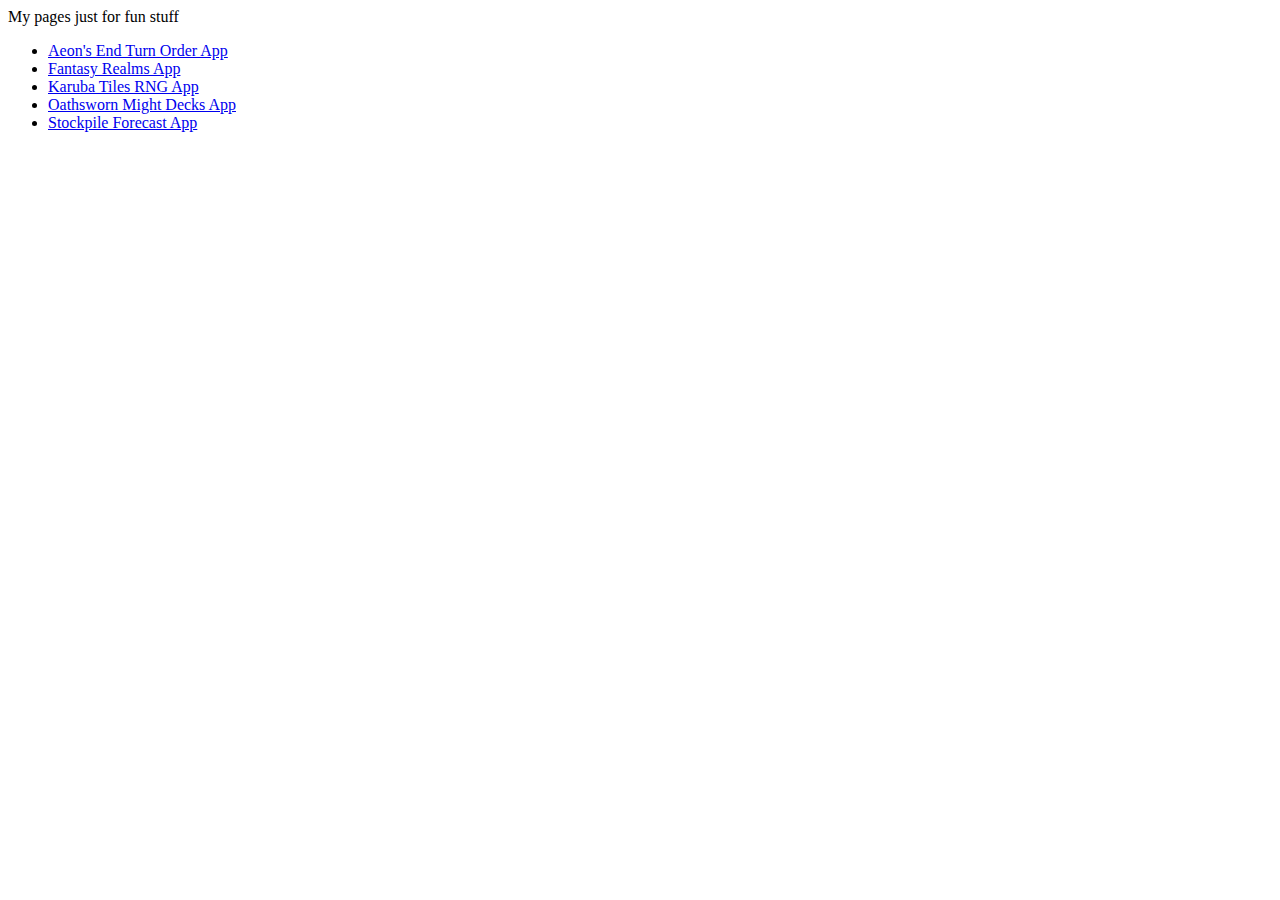
<file: index.html>
<!DOCTYPE html>

<html>

<head>
	<title>http://g3p3nk.github.io/</title>
</head>

<body>

	<div>My pages just for fun stuff</div>

	<ul>
		<li><a href="aeonsEndApp/turnOrderRng.html">Aeon's End Turn Order App</a></li>
		<li><a href="https://g3p3nk.github.io/frApp/index.html">Fantasy Realms App</a></li>
		<li><a href="karubaApp/tilesRng.html">Karuba Tiles RNG App</a></li>
		<li><a href="oathswornApp/osMight.html">Oathsworn Might Decks App</a></li>
		<li><a href="forecastApp/forecast.html">Stockpile Forecast App</a></li>
	</ul>

</body>

</html>
</file>
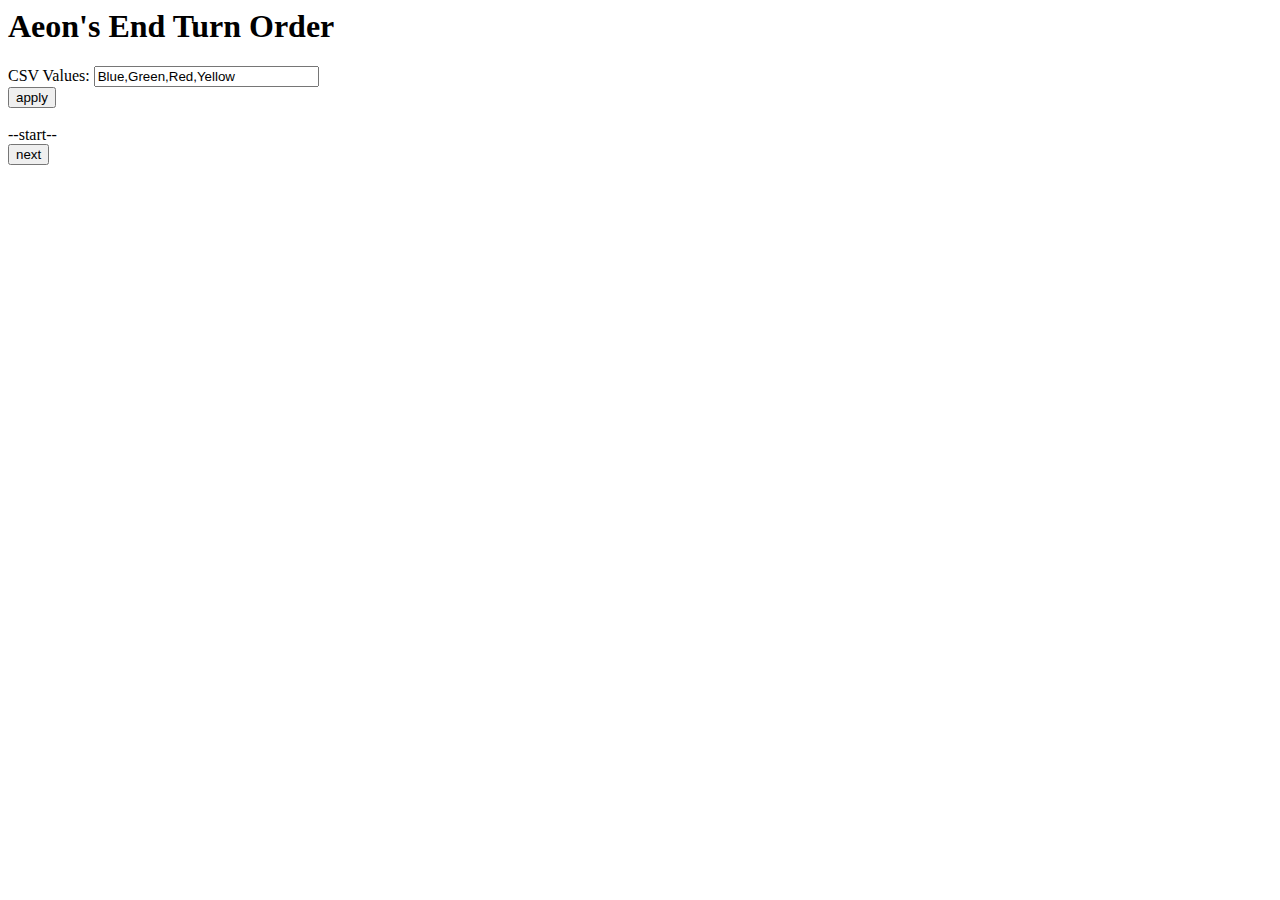
<file: aeonsEndApp/turnOrderRng.html>
<html>

<head>

<title>Aeon's End Turn Order</title>

<script language="javascript">

function arrayShuffle() {
  var i = this.length, j, temp;
  if (i === 0) return false;
  while (--i) {
    j = Math.floor(Math.random() * (i + 1));
    temp = this[i];
    this[i] = this[j];
    this[j] = temp;
  }
}

Array.prototype.shuffle=arrayShuffle;

var myArray = new Array();
var counter = 0;
//var start = 1;
//var end = 36;
var first = true;
var currPopped = -99;

function resetGame() {
  var flatCsv = document.getElementById("inputCsvText").value;
  myArray = flatCsv.split(",");
  myArray.push("Nemesis");
  myArray.push("Nemesis");

  first = true;
  currPopped = -99;
  counter = 0;

  document.getElementById("divPrevOutputId").innerHTML = "";
  document.getElementById("divCurrOutputId").innerHTML = "";
  document.getElementById("divEndId").style.display = "none";
  document.getElementById("inputNextId").style.display = "block";
  document.getElementById("inputResetId").style.display = "none";

  myArray.shuffle();
}

function printNext() {
  var prevOutputDiv = document.getElementById("divPrevOutputId");
  var currOutputDiv = document.getElementById("divCurrOutputId");
  var prevContent = prevOutputDiv.innerHTML;
  var popped = myArray.pop();
  if(popped) {
    var content = prevContent;
    //content += "Turn " + (++counter) + ": " + popped;
    if(first) {
      first = false;
    } else {
      content += ", ";
    }
    content += popped;
    prevOutputDiv.innerHTML = content;
    currOutputDiv.innerHTML = "Round " + (++counter) + ": <span style=\"font-size:300%\">" + popped + "</span>";
    document.getElementById("inputNextId").focus();
  } else {
    document.getElementById("divCurrOutputId").innerHTML = "";
    document.getElementById("divEndId").style.display = "block";
    document.getElementById("inputNextId").style.display = "none";
    document.getElementById("inputResetId").style.display = "block";
  }
  //window.scrollTo(0, document.body.scrollHeight);
}

function confirmResetGame() {
  //var val = confirm("reset game?");
  if(true) {
    resetGame();
  }
}

</script>

</head>

<body onload="javascript:resetGame();">

<h1>Aeon's End Turn Order</h1>

<div id="divSetupId">
  CSV Values: <input id="inputCsvText" type="text" size="25" value="Blue,Green,Red,Yellow">
  <input id="inputApplyId" type="button" value="apply" onclick="javascript:resetGame();" style="display:block">
</div>

<br />
<div id="divStartId">--start--</div>
<div id="divPrevOutputId"></div>
<div id="divCurrOutputId"></div>
<div id="divEndId" style="display:none">--end--</div>
<input id="inputNextId" type="button" value="next" onclick="javascript:printNext();" style="display:block">
<input id="inputResetId" type="button" value="shuffle" onclick="javascript:confirmResetGame();" style="display:none">

</body>

</html>
</file>
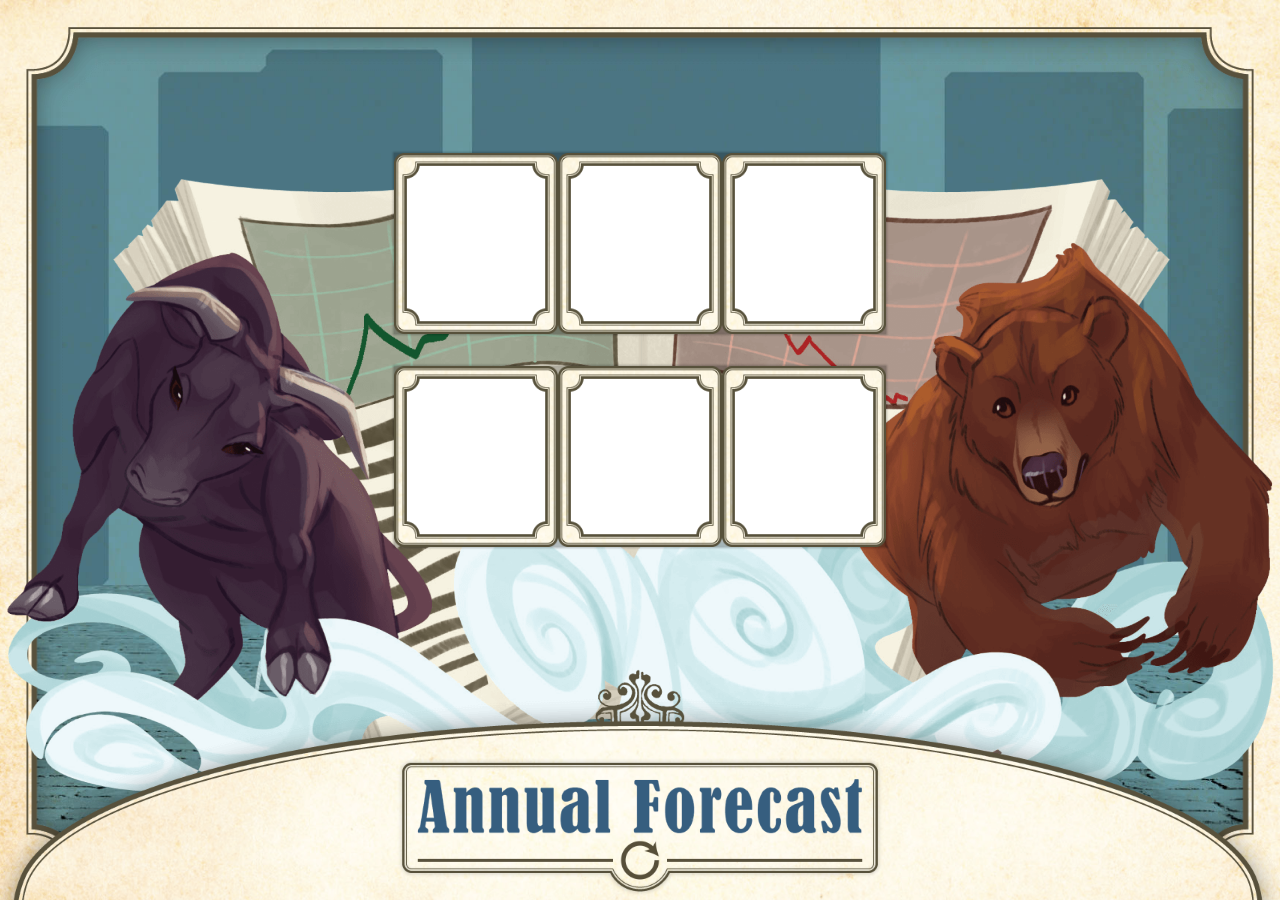
<file: forecastApp/forecast.html>
<!DOCTYPE html>

<!-- Stockpile Forecast Web-App -->

<!-- Stockpile: Continuing Corruption by Nauvoo Games - http://www.nauvoogames.com/ -->
<!-- Forecast App by Tobias Lunte - http://tobiaslunte.de/ -->
<!-- Â©2016 -->
<!-- Artwork used with permission from Nauvoo Games LLC Â© 2016. -->

<!-- Bugs, feature requests, new projects and all that: tobiaslunte@web.de -->
<!-- Finally, apologies to anyone who decides to read my terrible, terrible code. -->

<html>
<head>
	<title>Forecast for Stockpile: Continuing Corruption</title>
	<link rel="stylesheet" href="assets/style.css">
</head>
<body>
	<div id="bg"></div>
	<div id="animals"></div>
	<div id="slotmachine" class="slotmachine">
		<div class="slotmachine__set slotmachine__set--1">
			<div id="wheel1" class="slotmachine__wheel slotWheel slotWheel--1">
				<div class="slotWheel__gif slotWheel--1__gif"></div>
				<div class="slotWheel__number slotWheel--1__number"></div>
				<div class="slotWheel__border"></div>
			</div>
			<div id="wheel2" class="slotmachine__wheel slotWheel slotWheel--2">
				<div class="slotWheel__gif slotWheel--2__gif"></div>
				<div class="slotWheel__number slotWheel--2__number"></div>
				<div class="slotWheel__border"></div>
			</div>
			<div id="wheel3" class="slotmachine__wheel slotWheel slotWheel--3">
				<div class="slotWheel__gif slotWheel--3__gif"></div>
				<div class="slotWheel__number slotWheel--3__number"></div>
				<div class="slotWheel__border"></div>
			</div>
		</div>
		<div class="slotmachine__set slotmachine__set--2">
			<div id="wheel4" class="slotmachine__wheel slotWheel slotWheel--4">
				<div class="slotWheel__gif slotWheel--4__gif"></div>
				<div class="slotWheel__number slotWheel--4__number"></div>
				<div class="slotWheel__border"></div>
			</div>
			<div id="wheel5" class="slotmachine__wheel slotWheel slotWheel--5">
				<div class="slotWheel__gif slotWheel--5__gif"></div>
				<div class="slotWheel__number slotWheel--5__number"></div>
				<div class="slotWheel__border"></div>
			</div>
			<div id="wheel6" class="slotmachine__wheel slotWheel slotWheel--6">
				<div class="slotWheel__gif slotWheel--6__gif"></div>
				<div class="slotWheel__number slotWheel--6__number"></div>
				<div class="slotWheel__border"></div>
			</div>
		</div>
	</div>
	<div id="bg-oval">
		<img src="assets/arrow.png" id="arrow">
		<img src="assets/button.png" id="roll-button" class="roll-button">
	</div>
	<script type="text/javascript" src="https://code.jquery.com/jquery-3.0.0.min.js"></script>
	<script type="text/javascript" src="assets/script.js"></script>
</body>
</html>
</file>
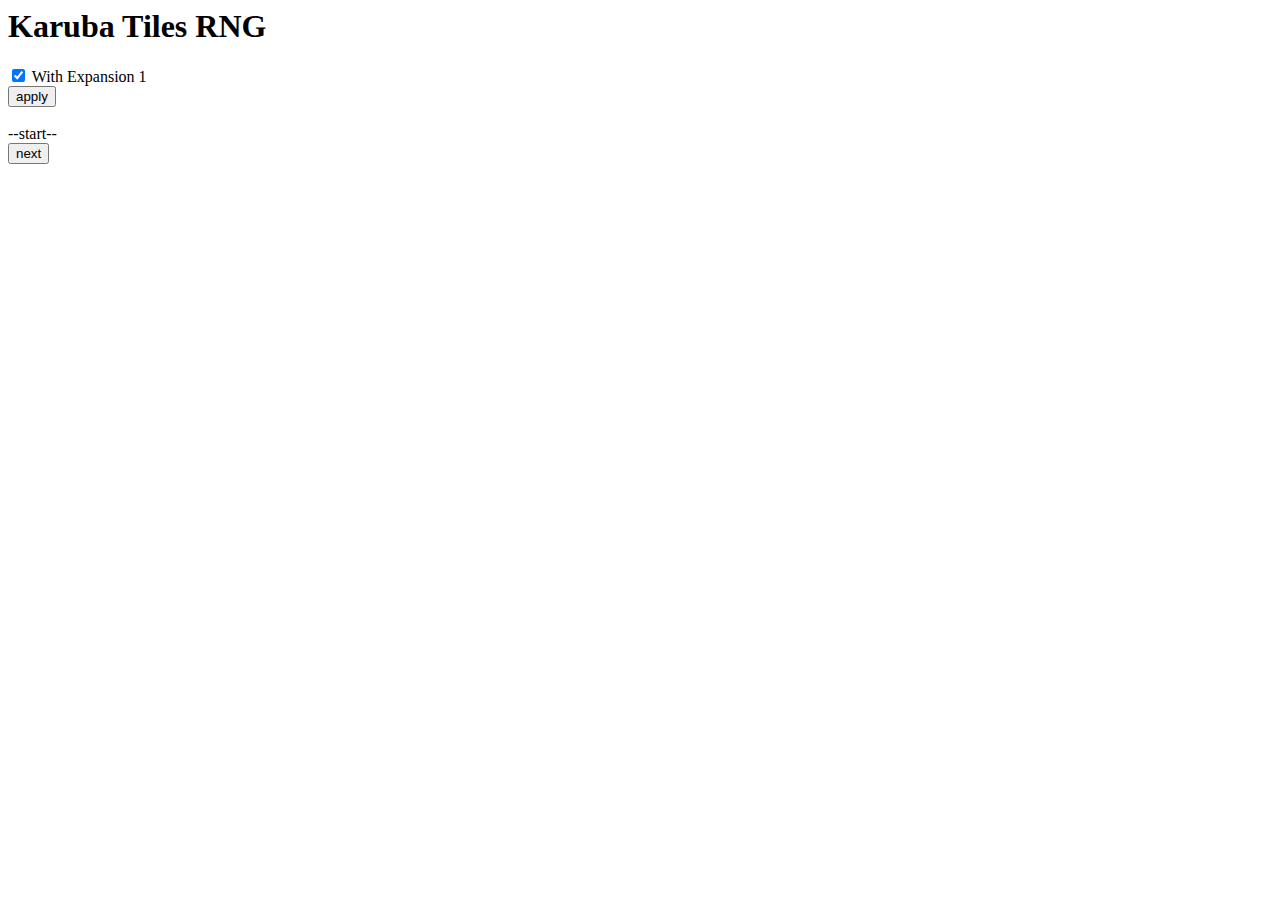
<file: karubaApp/tilesRng.html>
<html>

<head>

<title>Karuba Tiles RNG</title>

<script language="javascript">

function arrayShuffle() {
  var i = this.length, j, temp;
  if (i === 0) return false;
  while (--i) {
    j = Math.floor(Math.random() * (i + 1));
    temp = this[i];
    this[i] = this[j];
    this[j] = temp;
  }
}

Array.prototype.shuffle=arrayShuffle;

var numbers = new Array();
var counter = 0;
var start = 1;
var end = 36;

function resetGame() {
  var withExpansion1 = document.getElementById("inputWithExpansion1Id").checked;

  document.getElementById("divOutputId").innerHTML = "--start--";
  document.getElementById("inputNextId").style.display = "block";
  document.getElementById("inputResetId").style.display = "none";

  numbers = new Array();
  counter = 0;
  for (var i = start; i <= end; i++) {
    numbers.push(i);
  }

  if(withExpansion1) {
    numbers.push("? (Brown)");
    numbers.push("? (Purple)");
    numbers.push("? (Turquoise");
    numbers.push("? (Yellow)");
  }

  numbers.shuffle();
}

function printNext() {
  var outputDiv = document.getElementById("divOutputId");
  var prevContent = outputDiv.innerHTML;
  var popped = numbers.pop();
  if(popped) {
    var content = prevContent;
    content += "<br/>"
    content += "Turn " + (++counter) + ": " + popped;
    outputDiv.innerHTML = content;
    document.getElementById("inputNextId").focus();
  } else {
    outputDiv.innerHTML = prevContent + "<br/>--end--";
    document.getElementById("inputNextId").style.display = "none";
    document.getElementById("inputResetId").style.display = "block";
  }
  window.scrollTo(0, document.body.scrollHeight);
}

function confirmResetGame() {
  var val = confirm("reset game?");
  if(val) {
    resetGame();
  }
}

</script>

</head>

<body onload="javascript:resetGame();">

<h1>Karuba Tiles RNG</h1>

<div id="divSetupId">
  <input id="inputWithExpansion1Id" type="checkbox" checked> With Expansion 1
  <input id="inputApplyId" type="button" value="apply" onclick="javascript:resetGame();" style="display:block">
</div>

<br />
<div id="divOutputId"></div>
<input id="inputNextId" type="button" value="next" onclick="javascript:printNext();" style="display:block">
<input id="inputResetId" type="button" value="reset" onclick="javascript:confirmResetGame();" style="display:none">

</body>

</html>
</file>
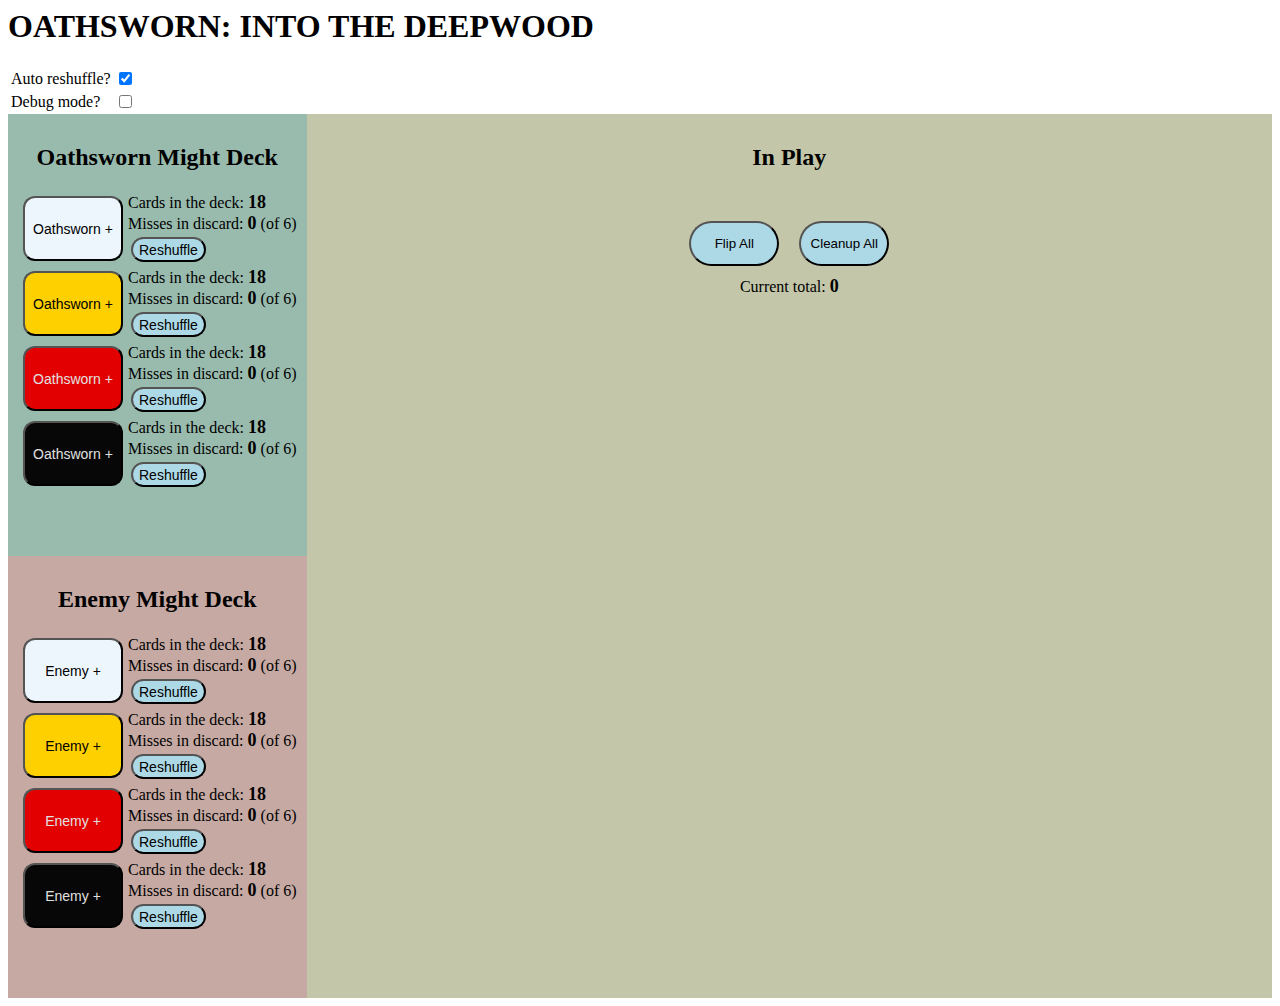
<file: oathswornApp/osMight.html>
<html>

  <head>

    <title>OATHSWORN</title>

    <style>

      span {
        font-weight: bold;
        font-size: 1.125rem;
      }

      .topContainer {
        height: 100%;

        display: flex;

        .drawContainer {
          display: flex;
          flex-direction: column;

          .area {
            padding: 10px;

            display: flex;
            flex: 1;
            flex-direction: column;
            align-items: center;

            &.oathsworn {
              background-color: #99bbad;
            }

            &.enemy {
              background-color: #c6a9a3;
            }

            .cardRow {
              display: flex;

              .info {
                display: flex;
                flex-direction: column;
                justify-content: center;
              }
            }

          }
        }

        .playContainer {
          padding: 10px;

          display: flex;
          flex: 1 1 auto;
          flex-direction: column;
          align-items: center;

          background-color: #c3c6a8;

          .area {
            padding: 10px;

            display: flex;
            align-items: center;
          }

          .buttonGroup {
            display: flex;
            align-items: center;
          }
        }
      }

      .card {
        margin: 5px;

        min-width: 100px;
        min-height: 65px;
        border-radius: 12px;

        flex: none;
        display: flex;
        align-items: center;
        justify-content: center;
        text-align: center;

        font-size: 0.875rem;
        color: #000000;

        &.white {
          background: #edf6fd;
        }

        &.yellow {
          background: #fed000;
        }

        &.red {
          background: #e20000;
          color: #e0e0e0;
        }

        &.black {
          background: #070707;
          color: #e0e0e0;
        }

        &.number {
          font-size: 2.5rem;
        }
      }

      .action {
        margin: 10px;

        min-width: 90px;
        min-height: 45px;
        border-radius: 24px;

        flex: none;
        display: flex;
        align-items: center;
        justify-content: center;
        text-align: center;

        background-color: #add8e6;
        color: #000000;

        &.small {
          margin: 3px;

          min-width: 60px;
          min-height: 25px;
          border-radius: 24px;

          font-size: 0.875rem;
        }
      }

    </style>

    <script language="javascript">

      function arrayShuffle() {
        let i = this.length, j, temp;
        if (i === 0) return false;
        while (--i) {
          j = Math.floor(Math.random() * (i + 1));
          temp = this[i];
          this[i] = this[j];
          this[j] = temp;
        }
      }
      Array.prototype.shuffle = arrayShuffle;


      let isAutoReshuffle = true;
      let isDebug = false;

      const wDeck = [ "0", "0", "0", "0", "0", "0", "1", "1", "1", "1", "1", "1", "2", "2", "2", "(2)", "(2)", "(2)" ];
      const yDeck = [ "0", "0", "0", "0", "0", "0", "1", "1", "1", "2", "2", "2", "3", "3", "3", "(3)", "(3)", "(3)" ];
      const rDeck = [ "0", "0", "0", "0", "0", "0", "2", "2", "2", "3", "3", "3", "3", "3", "3", "(4)", "(4)", "(4)" ];
      const bDeck = [ "0", "0", "0", "0", "0", "0", "3", "3", "3", "3", "3", "3", "4", "4", "4", "(5)", "(5)", "(5)" ];

      let owDrawDeck = wDeck.slice(); owDrawDeck.shuffle();
      let oyDrawDeck = yDeck.slice(); oyDrawDeck.shuffle();
      let orDrawDeck = rDeck.slice(); orDrawDeck.shuffle();
      let obDrawDeck = bDeck.slice(); obDrawDeck.shuffle();
      let owPlayDeck = [];
      let oyPlayDeck = [];
      let orPlayDeck = [];
      let obPlayDeck = [];
      let owFlipDeck = [];
      let oyFlipDeck = [];
      let orFlipDeck = [];
      let obFlipDeck = [];
      let owDiscardDeck = [];
      let oyDiscardDeck = [];
      let orDiscardDeck = [];
      let obDiscardDeck = [];

      let ewDrawDeck = wDeck.slice(); ewDrawDeck.shuffle();
      let eyDrawDeck = yDeck.slice(); eyDrawDeck.shuffle();
      let erDrawDeck = rDeck.slice(); erDrawDeck.shuffle();
      let ebDrawDeck = bDeck.slice(); ebDrawDeck.shuffle();
      let ewPlayDeck = [];
      let eyPlayDeck = [];
      let erPlayDeck = [];
      let ebPlayDeck = [];
      let ewFlipDeck = [];
      let eyFlipDeck = [];
      let erFlipDeck = [];
      let ebFlipDeck = [];
      let ewDiscardDeck = [];
      let eyDiscardDeck = [];
      let erDiscardDeck = [];
      let ebDiscardDeck = [];


      const decks = {
        ow: { drawDeck: owDrawDeck, playDeck: owPlayDeck, flipDeck: owFlipDeck, discardDeck: owDiscardDeck },
        oy: { drawDeck: oyDrawDeck, playDeck: oyPlayDeck, flipDeck: oyFlipDeck, discardDeck: oyDiscardDeck },
        or: { drawDeck: orDrawDeck, playDeck: orPlayDeck, flipDeck: orFlipDeck, discardDeck: orDiscardDeck },
        ob: { drawDeck: obDrawDeck, playDeck: obPlayDeck, flipDeck: obFlipDeck, discardDeck: obDiscardDeck },
        ew: { drawDeck: ewDrawDeck, playDeck: ewPlayDeck, flipDeck: ewFlipDeck, discardDeck: ewDiscardDeck },
        ey: { drawDeck: eyDrawDeck, playDeck: eyPlayDeck, flipDeck: eyFlipDeck, discardDeck: eyDiscardDeck },
        er: { drawDeck: erDrawDeck, playDeck: erPlayDeck, flipDeck: erFlipDeck, discardDeck: erDiscardDeck },
        eb: { drawDeck: ebDrawDeck, playDeck: ebPlayDeck, flipDeck: ebFlipDeck, discardDeck: ebDiscardDeck },
      };

      function addPlayButton(deck) {
        const cardColor = getCardColor(deck);

        const elBtn = document.createElement("button");
        elBtn.classList.add("card");
        elBtn.classList.add(`${cardColor}`);
        elBtn.setAttribute("data-deck", deck);
        elBtn.textContent = `${getCardText(deck)} -`;

        elBtn.addEventListener("click", () => {
          undo(deck);
          elBtn.remove();
        });

        document.getElementById(`divPlayId_${cardColor}`).appendChild(elBtn);
      }

      function getCardText(deck) {
        switch (deck) {
          case 'ow':
          case 'oy':
          case 'or':
          case 'ob':
            return 'Oathsworn';
          case 'ew':
          case 'ey':
          case 'er':
          case 'eb':
            return 'Enemy';
          default:
            return '';
        }
      }

      function getCardColor(deck) {
        switch (deck) {
          case 'ow':
          case 'ew':
            return 'white';
          case 'oy':
          case 'ey':
            return 'yellow';
          case 'or':
          case 'er':
            return 'red';
          case 'ob':
          case 'eb':
            return 'black';
          default:
            return '';
        }
      }


      function draw(deck) {
        const deckSet = decks[deck];
        if (!deckSet) {
          console.log(`Invalid deck: ${deck}`);
          return null;
        }

        const { drawDeck, playDeck } = deckSet;

        if (drawDeck.length > 0) {
          const card = drawDeck.pop();
          playDeck.push(card);
          if (isDebug) { console.log(`Drew ${deck} card: ${card}`); }
          addPlayButton(deck);
          updateDrawCount(deck);
          return card;
        } else {
          console.log(`No more cards in the ${deck} draw deck.`);
          if (isAutoReshuffle || confirm(`Reshuffle and draw from ${getCardColor(deck)} ${getCardText(deck)} deck?`)) {
            if (reshuffle(deck)) {
              return draw(deck);
            }
          }
          return null;
        }
      }

      function undo(deck) {
        const deckSet = decks[deck];
        if (!deckSet) {
          console.log(`Invalid deck: ${deck}`);
          return null;
        }

        const { drawDeck, playDeck } = deckSet;

        if (playDeck.length > 0) {
          const card = playDeck.pop();
          drawDeck.push(card);
          if (isDebug) { console.log(`Undo ${deck} card: ${card}`); }
          updateDrawCount(deck);
          return card;
        } else {
          console.log(`No more cards in the ${deck} play deck.`);
          return null;
        }
      }

      function flip(deck) {
        const deckSet = decks[deck];
        if (!deckSet) {
          console.log(`Invalid deck: ${deck}`);
          return null;
        }

        const { playDeck, flipDeck } = deckSet;

        if (playDeck.length > 0) {
            const card = playDeck.pop();
            flipDeck.push(card);
            if (isDebug) { console.log(`Flipped ${deck} card: ${card}`); }
            return card;
        } else {
            console.log(`No more cards in the ${deck} play deck.`);
            return null;
        }
      }

      function discard(deck) {
        const deckSet = decks[deck];
        if (!deckSet) {
          console.log(`Invalid deck: ${deck}`);
          return null;
        }

        const { flipDeck, discardDeck } = deckSet;

        if (flipDeck.length > 0) {
          const card = flipDeck.pop();
          discardDeck.push(card);
          if (isDebug) { console.log(`Discarded ${deck} card: ${card}`); }
          updateMissesCount(deck);
          return card;
        }
        console.log(`No more cards in the ${deck} flip deck.`);
        return null;
      }

      function reshuffle(deck) {
        const deckSet = decks[deck];
        if (!deckSet) {
          console.log(`Invalid deck: ${deck}`);
          return false;
        }

        const { drawDeck, discardDeck } = deckSet;

        if (drawDeck.length === 0 && discardDeck.length === 0) {
          console.log(`Both draw and discard decks for ${deck} are empty. Cannot reshuffle.`);
          return false;
        } else {
          const combinedDeck = drawDeck.concat(discardDeck);
          combinedDeck.shuffle();
          deckSet.drawDeck = combinedDeck;
          discardDeck.length = 0; // Clear the discardDeck array
          console.log(`Reshuffled ${deck} discard deck and draw deck into a new draw deck.`);
          updateDrawCount(deck);
          updateMissesCount(deck);
          return true;
        }
      }

      function redraw(deck, discardedValue) {
        const deckSet = decks[deck];
        if (!deckSet) {
          console.log(`Invalid deck: ${deck}`);
          return;
        }

        const { flipDeck, discardDeck } = deckSet;

        const index = flipDeck.indexOf(discardedValue);
        if (index !== -1) {
          flipDeck.splice(index, 1);
          discardDeck.push(discardedValue);
          if (isDebug) { console.log(`Redrew ${discardedValue} from flipDeck to discardDeck.`); }
          updateMissesCount(deck);
        } else {
          if (isDebug) { console.log(`Value ${discardedValue} not found in flipDeck.`); }
        }
      }


      function flipAll() {
        document.querySelectorAll(".playContainer .card").forEach(elBtn => {
          if (elBtn.classList.contains("flipped")) {
            return;
          }
          const deck = elBtn.getAttribute("data-deck");
          const card = flip(deck);
          if (card) {
            elBtn.classList.add("flipped");
            elBtn.classList.add("number");
            elBtn.textContent = card;

            const newElBtn = elBtn.cloneNode(true);
            newElBtn.addEventListener("click", () => {
                redraw(deck, card);
                newElBtn.remove();
                updateCurrentTotal();
            });
            elBtn.replaceWith(newElBtn);
          }
        });

        updateCurrentTotal();
      }

      function cleanupAll() {
        document.querySelectorAll(".playContainer .card").forEach(elBtn => {
          const deck = elBtn.getAttribute("data-deck");
          let card = null;
          if (elBtn.classList.contains("flipped")) {
            card = discard(deck);
          } else {
            card = undo(deck);
          }
          if (card) {
            elBtn.remove();
          }
        });

        updateCurrentTotal();

        if (isAutoReshuffle) {
          reshuffleAllEmptyDrawDecks();
        }
      }

      function updateDrawCount(deck) {
        const deckSet = decks[deck];
        if (!deckSet) {
          console.log(`Invalid deck: ${deck}`);
          return false;
        }

        const { drawDeck } = deckSet;

        const spanId = `${deck}DrawCount`;
        document.getElementById(spanId).innerHTML = drawDeck.length;
      }

      function updateMissesCount(deck) {
        const deckSet = decks[deck];
        if (!deckSet) {
          console.log(`Invalid deck: ${deck}`);
          return false;
        }

        const { discardDeck } = deckSet;

        let counter = 0;
        for (let i = 0; i < discardDeck.length; i++) {
          if (discardDeck[i] === "0") {
            counter++;
          }
        }

        const spanId = `${deck}MissesCount`;
        document.getElementById(spanId).innerHTML = counter;
      }

      function updateCurrentTotal() {
        let total = 0;

        document.querySelectorAll(".playContainer .card").forEach(elBtn => {
          if (elBtn.classList.contains("number")) {
            let text = elBtn.textContent.trim();
            let match = text.match(/^\(?(\d+)\)?$/);

            if (match) {
              total += parseInt(match[1]);
            } else {
              console.log(`Skipping invalid number format: ${text}`);
            }
          }
        });

        const spanId = "currentTotal";
        document.getElementById(spanId).innerHTML = total;
      }

      function reshuffleAllEmptyDrawDecks() {
        for (const deck in decks) {
          if (decks[deck].drawDeck.length === 0) {
            reshuffle(deck);
          }
        }
      }


      function init() {
        document.getElementById("inputAutoReshuffleId").addEventListener("click", (event) => {
          isAutoReshuffle = event.currentTarget.checked;
        });

        document.getElementById("inputDebugModeId").addEventListener("click", (event) => {
          isDebug = event.currentTarget.checked;
        });

        document.querySelectorAll(".drawContainer .card").forEach(elBtn => {
          elBtn.addEventListener("click", (event) => {
            const deck = event.currentTarget.closest(".cardRow").getAttribute("data-deck");
            draw(deck);
          });
        });

        document.querySelectorAll(".drawContainer .action.small").forEach(elBtn => {
          elBtn.addEventListener("click", (event) => {
            const deck = event.currentTarget.closest(".cardRow").getAttribute("data-deck");
            reshuffle(deck);
          });
        });

        document.getElementById("buttonFlipAllId").addEventListener("click", () => {
          flipAll();
        });
        document.getElementById("buttonCleanupAllId").addEventListener("click", () => {
          cleanupAll();
        });
      }

    </script>

  </head>

  <body onload="init();">

    <h1>OATHSWORN: INTO THE DEEPWOOD</h1>
    <div class="optionGroup">
      <table>
        <tr>
          <td>Auto reshuffle?</td>
          <td><input id="inputAutoReshuffleId" type="checkbox" checked /></td>
        </tr>
        <tr>
          <td>Debug mode?</td>
          <td><input id="inputDebugModeId" type="checkbox" /></td>
        </tr>
      </table>
    </div>

    <div class="topContainer">

      <div class="drawContainer">
        <div class="area oathsworn">
          <h2>Oathsworn Might Deck</h2>
          <div class="cardRow" data-deck="ow">
            <button class="card white">Oathsworn +</button>
            <div class="info">
              <div>Cards in the deck: <span id="owDrawCount">18</span></div>
              <div>Misses in discard: <span id="owMissesCount">0</span> (of 6)</div>
              <div><button class="action small">Reshuffle</button></div>
            </div>
          </div>
          <div class="cardRow" data-deck="oy">
            <button class="card yellow">Oathsworn +</button>
            <div class="info">
              <div>Cards in the deck: <span id="oyDrawCount">18</span></div>
              <div>Misses in discard: <span id="oyMissesCount">0</span> (of 6)</div>
              <div><button class="action small">Reshuffle</button></div>
            </div>
          </div>
          <div class="cardRow" data-deck="or">
            <button class="card red">Oathsworn +</button>
            <div class="info">
              <div>Cards in the deck: <span id="orDrawCount">18</span></div>
              <div>Misses in discard: <span id="orMissesCount">0</span> (of 6)</div>
              <div><button class="action small">Reshuffle</button></div>
            </div>
          </div>
          <div class="cardRow" data-deck="ob">
            <button class="card black">Oathsworn +</button>
            <div class="info">
              <div>Cards in the deck: <span id="obDrawCount">18</span></div>
              <div>Misses in discard: <span id="obMissesCount">0</span> (of 6)</div>
              <div><button class="action small">Reshuffle</button></div>
            </div>
          </div>
        </div>

        <div class="area enemy">
          <h2>Enemy Might Deck</h2>
          <div class="cardRow" data-deck="ew">
            <button class="card white">Enemy +</button>
            <div class="info">
              <div>Cards in the deck: <span id="ewDrawCount">18</span></div>
              <div>Misses in discard: <span id="ewMissesCount">0</span> (of 6)</div>
              <div><button class="action small">Reshuffle</button></div>
            </div>
          </div>
          <div class="cardRow" data-deck="ey">
            <button class="card yellow">Enemy +</button>
            <div class="info">
              <div>Cards in the deck: <span id="eyDrawCount">18</span></div>
              <div>Misses in discard: <span id="eyMissesCount">0</span> (of 6)</div>
              <div><button class="action small">Reshuffle</button></div>
            </div>
          </div>
          <div class="cardRow" data-deck="er">
            <button class="card red">Enemy +</button>
            <div class="info">
              <div>Cards in the deck: <span id="erDrawCount">18</span></div>
              <div>Misses in discard: <span id="erMissesCount">0</span> (of 6)</div>
              <div><button class="action small">Reshuffle</button></div>
            </div>
          </div>
          <div class="cardRow" data-deck="eb">
            <button class="card black">Enemy +</button>
            <div class="info">
              <div>Cards in the deck: <span id="ebDrawCount">18</span></div>
              <div>Misses in discard: <span id="ebMissesCount">0</span> (of 6)</div>
              <div><button class="action small">Reshuffle</button></div>
            </div>
          </div>
        </div>
      </div>

      <div class="playContainer">
        <h2>In Play</h2>
        <div class="area">
          <div id="divPlayId_white"></div>
          <div id="divPlayId_yellow"></div>
          <div id="divPlayId_red"></div>
          <div id="divPlayId_black"></div>
        </div>
        <div class=buttonGroup>
          <button id="buttonFlipAllId" class="action">Flip All</button>
          <button id="buttonCleanupAllId" class="action">Cleanup All</button>
        </div>
        <div>Current total: <span id="currentTotal">0</span></div>
      </div>

    </div>

  </body>

</html>
</file>
<file: forecastApp/assets/style.css>
.slotWheel:before,.slotmachine:before{content:""}*{margin:0;padding:0}body{width:100%;width:100vw;height:100%;height:100vh}#animals,#bg,#bg-oval{width:100%;height:100%;position:fixed;top:0;left:0}#arrow,.roll-button{position:absolute;width:auto;height:16.66667%;max-height:28vw;top:83.33333%;margin:0 auto;left:0;right:0}#bg{background:url(bg.jpg) center/cover;-webkit-border-image-source:url(border.png);-webkit-border-image-slice:120;-webkit-border-image-width:40px;-webkit-border-image-width:8vh;-webkit-border-image-width:8vmax;-webkit-border-image-repeat:stretch;border-image-source:url(border.png);border-image-slice:120;border-image-width:40px;border-image-width:8vh;border-image-width:8vmax;border-image-repeat:stretch}#animals{background:url(animals.png) 50% 72%/contain no-repeat}#bg-oval{background:url(oval.png) bottom center/auto 100% no-repeat}.roll-button{opacity:1}.roll-button--disabled{opacity:.8}.slotmachine{position:fixed;left:0;right:0;margin:0 auto;top:calc(-45px + 22vh);width:calc(38vh + 150px);max-width:calc(80vw + 2vh);box-shadow:0 0 2px 1px transparent}.slotmachine:before{display:block;padding-top:80%}.slotmachine__set{position:absolute;width:100%;font-size:0;box-shadow:0 0 2px 1px rgba(0,0,0,.25);background-color:rgba(0,0,0,.25)}.slotmachine__set--1{top:0;bottom:auto;left:0}.slotmachine__set--2{top:auto;bottom:0;right:0}.slotmachine__wheel{display:inline-block;width:33.33333%}@media (max-height:250px){.slotmachine{top:4%;width:98vh}}@media (min-aspect-ratio:14 / 9){.slotmachine,.slotmachine__set{box-shadow:0 0 2px 1px rgba(0,0,0,.25)}.slotmachine{top:calc(-30px + 40vhj);top:calc(-30px + 40vh - 1vw);width:calc(400px + 30vw)}.slotmachine:before{padding-top:18.40278%}.slotmachine__set{width:50%}.slotmachine__set--1{left:0}.slotmachine__set--2{right:0}}@media (min-aspect-ratio:4 / 1){.slotmachine{top:18%;max-width:300vh}}.slotWheel{position:relative}.slotWheel:before{display:block;padding-top:110.41667%}.slotWheel__border,.slotWheel__gif,.slotWheel__number{position:absolute;top:0;left:0;right:0;bottom:0}.slotWheel__gif,.slotWheel__number{width:93.75%;height:89.62264%;top:0;left:0;right:0;bottom:0;margin:auto}.slotWheel--1__gif{background:url(blur_1.gif) center/cover no-repeat}.slotWheel--2__gif{background:url(blur_2.gif) center/cover no-repeat}.slotWheel--3__gif{background:url(blur_3.gif) center/cover no-repeat}.slotWheel--4__gif{background:url(blur_4.gif) center/cover no-repeat}.slotWheel--5__gif{background:url(blur_5.gif) center/cover no-repeat}.slotWheel--6__gif{background:url(blur_6.gif) center/cover no-repeat}.slotWheel--1__number{background-image:url(wheel_1.png)}.slotWheel--2__number{background-image:url(wheel_2.png)}.slotWheel--3__number{background-image:url(wheel_3.png)}.slotWheel--4__number{background-image:url(wheel_4.png)}.slotWheel--5__number{background-image:url(wheel_5.png)}.slotWheel--6__number{background-image:url(wheel_6.png)}.slotWheel__number{background-size:100%;background-repeat:no-repeat;background-position:0 100%}.slotWheel__number--1{background-position:0 70%;-webkit-transition:background-position .4s cubic-bezier(.3,.95,.5,1.025),opacity .4s ease-out;transition:background-position .4s cubic-bezier(.3,.95,.5,1.025),opacity .4s ease-out}.slotWheel__number--2,.slotWheel__number--3{-webkit-transition:background-position .4s cubic-bezier(.3,.95,.5,1.025),opacity .4s ease-out}.slotWheel__number--1.slotWheel__number--outro{background-position:0 50%}.slotWheel__number--1.slotWheel__number--intro{background-position:0 90%}.slotWheel__number--2{background-position:0 60%;transition:background-position .4s cubic-bezier(.3,.95,.5,1.025),opacity .4s ease-out}.slotWheel__number--2.slotWheel__number--outro{background-position:0 40%}.slotWheel__number--2.slotWheel__number--intro{background-position:0 80%}.slotWheel__number--3{background-position:0 50%;transition:background-position .4s cubic-bezier(.3,.95,.5,1.025),opacity .4s ease-out}.slotWheel__number--4,.slotWheel__number--5{-webkit-transition:background-position .4s cubic-bezier(.3,.95,.5,1.025),opacity .4s ease-out}.slotWheel__number--3.slotWheel__number--outro{background-position:0 30%}.slotWheel__number--3.slotWheel__number--intro{background-position:0 70%}.slotWheel__number--4{background-position:0 40%;transition:background-position .4s cubic-bezier(.3,.95,.5,1.025),opacity .4s ease-out}.slotWheel__number--4.slotWheel__number--outro{background-position:0 20%}.slotWheel__number--4.slotWheel__number--intro{background-position:0 60%}.slotWheel__number--5{background-position:0 30%;transition:background-position .4s cubic-bezier(.3,.95,.5,1.025),opacity .4s ease-out}.slotWheel__number--5.slotWheel__number--outro{background-position:0 10%}.slotWheel__number--5.slotWheel__number--intro{background-position:0 50%}.slotWheel__number--6{background-position:0 20%;-webkit-transition:background-position .4s cubic-bezier(.3,.95,.5,1.025),opacity .4s ease-out;transition:background-position .4s cubic-bezier(.3,.95,.5,1.025),opacity .4s ease-out}.slotWheel__number--6.slotWheel__number--outro{background-position:0 0}.slotWheel__number--6.slotWheel__number--intro{background-position:0 40%}.slotWheel__number--firstrun{background-position:0 30%;opacity:0;-webkit-transition:background-position 1s ease-in,opacity .4s .6s ease-in;transition:background-position 1s ease-in,opacity .4s .6s ease-in}.slotWheel__number--outro{opacity:0;-webkit-transition:background-position .3s ease-in,opacity .3s ease-in;transition:background-position .3s ease-in,opacity .3s ease-in}.slotWheel__number--intro{opacity:0;-webkit-transition:none;transition:none}.slotWheel__border{background:url(slot_border.png) center/100% no-repeat}
</file>
